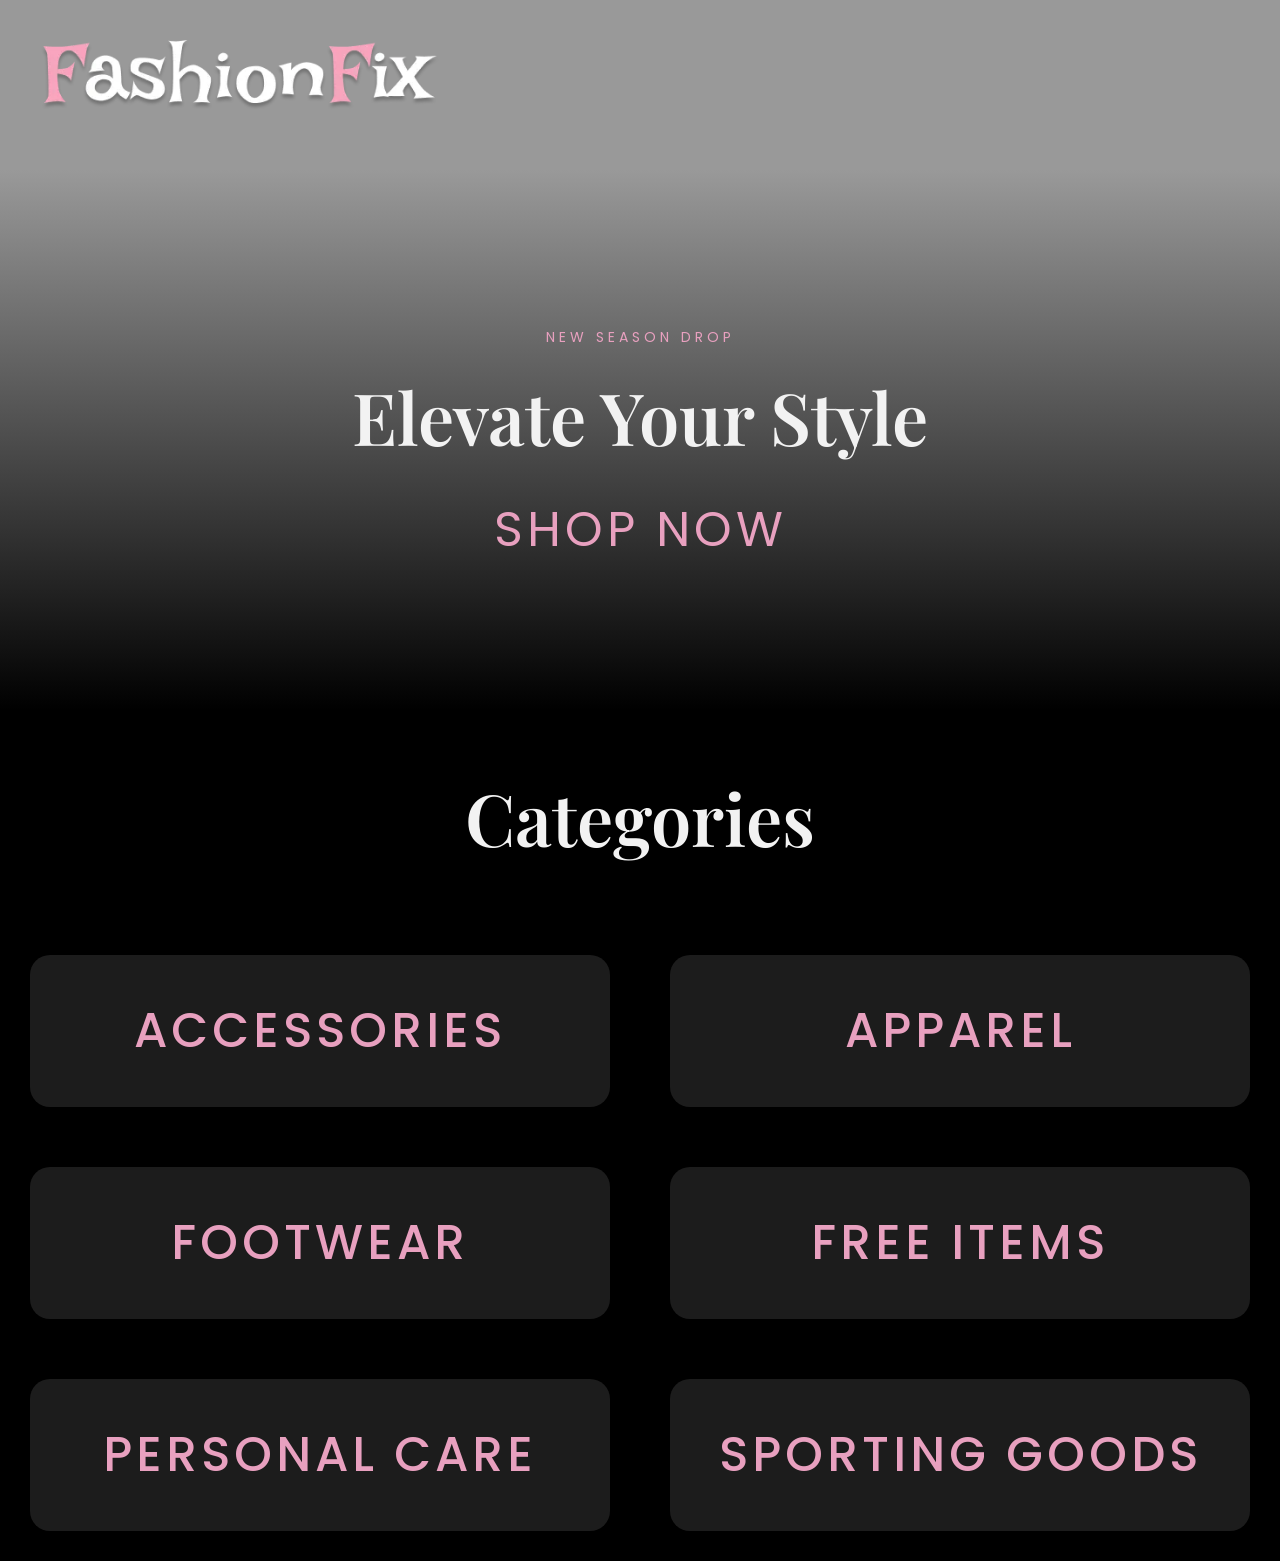
<file: index.html>
<!DOCTYPE html>
<html lang="en">

<head>
    <meta charset="UTF-8">
    <meta name="viewport" content="width=device-width, initial-scale=1.0">
    <title>FashionFix</title>
    <link rel="stylesheet" href="style.css">
    <link rel="stylesheet" href="layout.css">
    <link rel="preconnect" href="https://fonts.googleapis.com">
    <link rel="preconnect" href="https://fonts.gstatic.com" crossorigin>
    <link href="https://fonts.googleapis.com/css2?family=Roboto:ital,wght@0,100..900;1,100..900&display=swap"
        rel="stylesheet">
    <link
        href="https://fonts.googleapis.com/css2?family=Playfair+Display:wght@500;700&family=Poppins:wght@300;400;500;600&display=swap"
        rel="stylesheet">
</head>

<body>
    <header>
        <div class="logo">
            <a href="index.html">
                <img src="logo.webp" alt="Logo">
            </a>
        </div>
    </header>
    <main>
        <section class="hero">
            <div class="hero-content">
                <p class="hero-subtitle">New Season Drop</p>
                <h1>Elevate Your Style</h1>
                <a href="#" class="btn">Shop Now</a>
            </div>
        </section>

        <h2 class="h1-start">Categories </h2>
        <div class="kategorier">
            <div class="kategorier-cards">
                <a href="productlist.html">Accessories</a>
            </div>
            <div class="kategorier-cards">
                <a href="productlist.html">Apparel</a>
            </div>
            <div class="kategorier-cards">
                <a href="productlist.html">Footwear</a>
            </div>
            <div class="kategorier-cards">
                <a href="productlist.html">Free Items</a>
            </div>
            <div class="kategorier-cards">
                <a href="productlist.html">Personal Care</a>
            </div>
            <div class="kategorier-cards">
                <a href="productlist.html">Sporting Goods</a>
            </div>
        </div>



    </main>





</body>

</html>
</file>
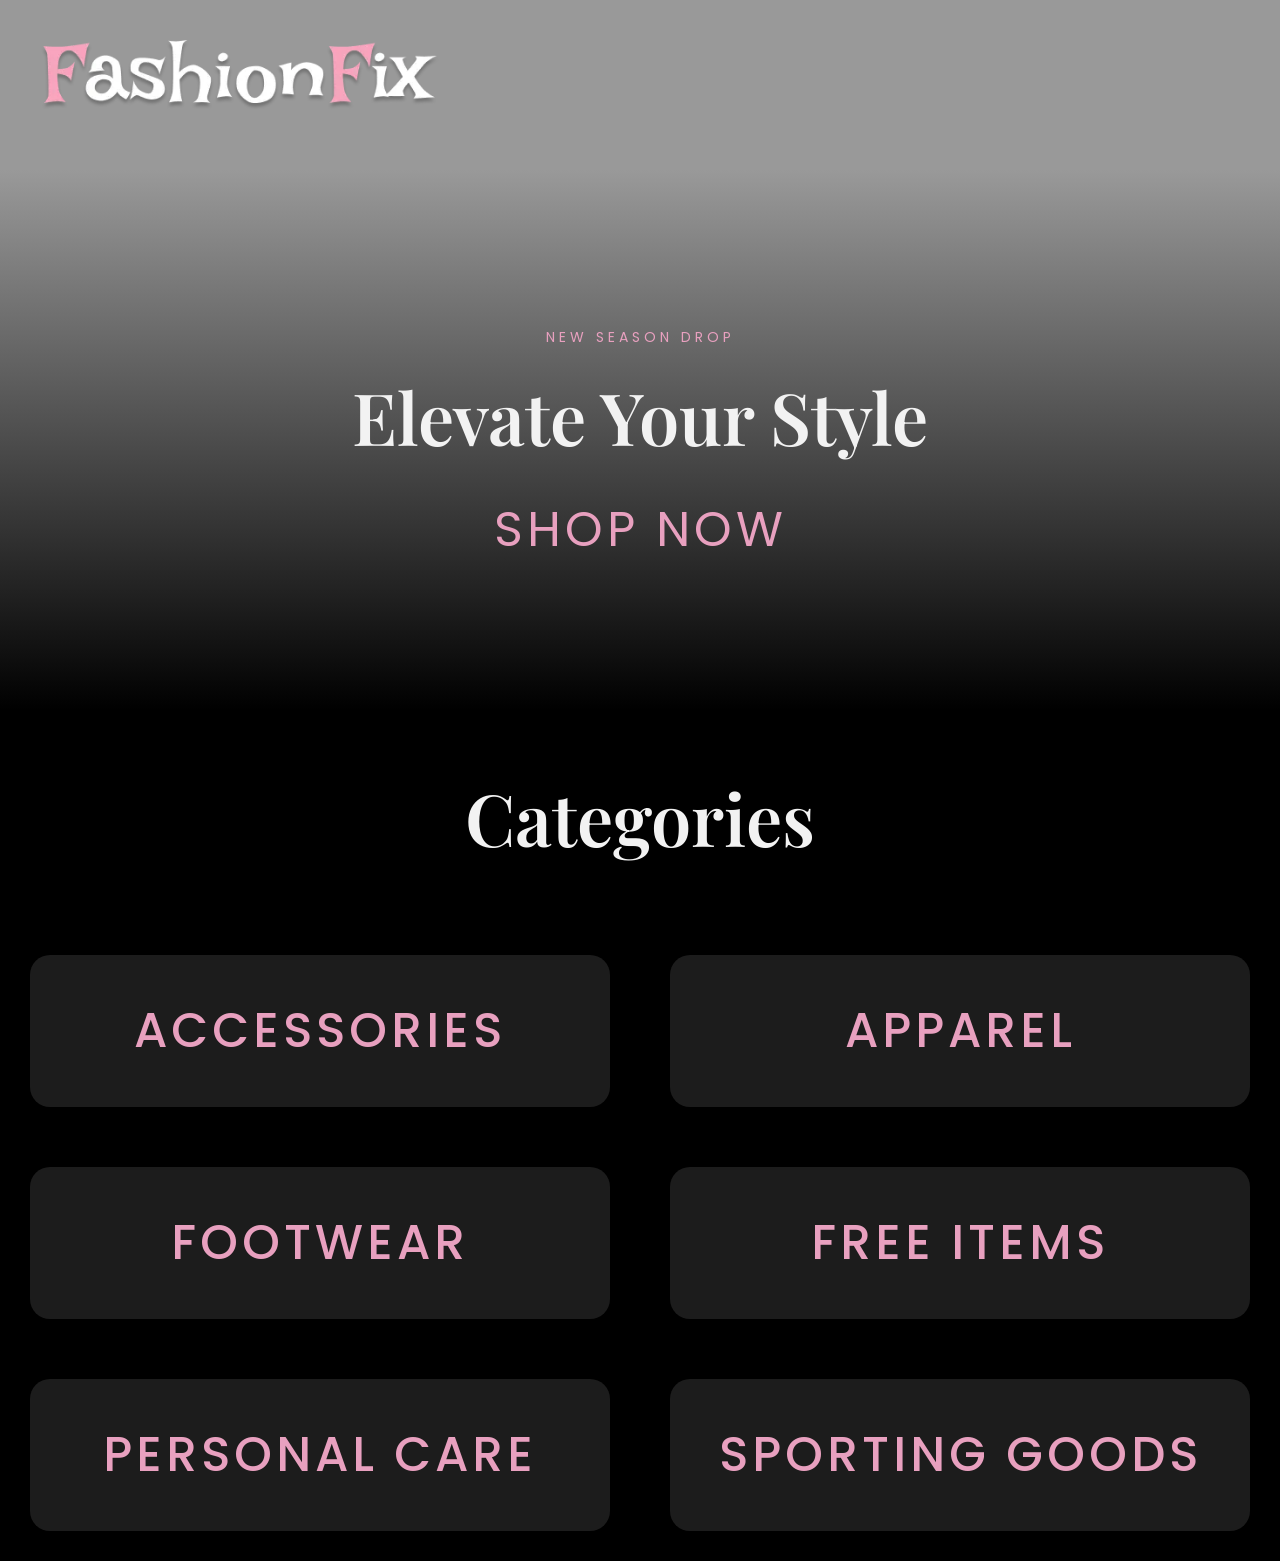
<file: index copy.html>
<!DOCTYPE html>
<html lang="en">

<head>
    <meta charset="UTF-8">
    <meta name="viewport" content="width=device-width, initial-scale=1.0">
    <title>FashionFix</title>
    <link rel="stylesheet" href="style.css">
    <link rel="stylesheet" href="layout.css">
    <link rel="preconnect" href="https://fonts.googleapis.com">
    <link rel="preconnect" href="https://fonts.gstatic.com" crossorigin>
    <link href="https://fonts.googleapis.com/css2?family=Roboto:ital,wght@0,100..900;1,100..900&display=swap"
        rel="stylesheet">
    <link
        href="https://fonts.googleapis.com/css2?family=Playfair+Display:wght@500;700&family=Poppins:wght@300;400;500;600&display=swap"
        rel="stylesheet">
    <script src="index.html" defer></script>

</head>

<body>
    <header>
        <div class="logo">
            <a href="index.html">
                <img src="logo.webp" alt="Logo">
            </a>
        </div>
    </header>
    <main>
        <section class="hero">
            <div class="hero-content">
                <p class="hero-subtitle">New Season Drop</p>
                <h1>Elevate Your Style</h1>
                <a href="#" class="btn">Shop Now</a>
            </div>
        </section>

        <h2 class="h1-start">Categories </h2>
        <div class="kategorier">
            <div class="kategorier-cards">
                <a href="productlist.html">Accessories</a>
            </div>
            <div class="kategorier-cards">
                <a href="productlist.html">Apparel</a>
            </div>
            <div class="kategorier-cards">
                <a href="productlist.html">Footwear</a>
            </div>
            <div class="kategorier-cards">
                <a href="productlist.html">Free Items</a>
            </div>
            <div class="kategorier-cards">
                <a href="productlist.html">Personal Care</a>
            </div>
            <div class="kategorier-cards">
                <a href="productlist.html">Sporting Goods</a>
            </div>
        </div>



    </main>





</body>

</html>
</file>
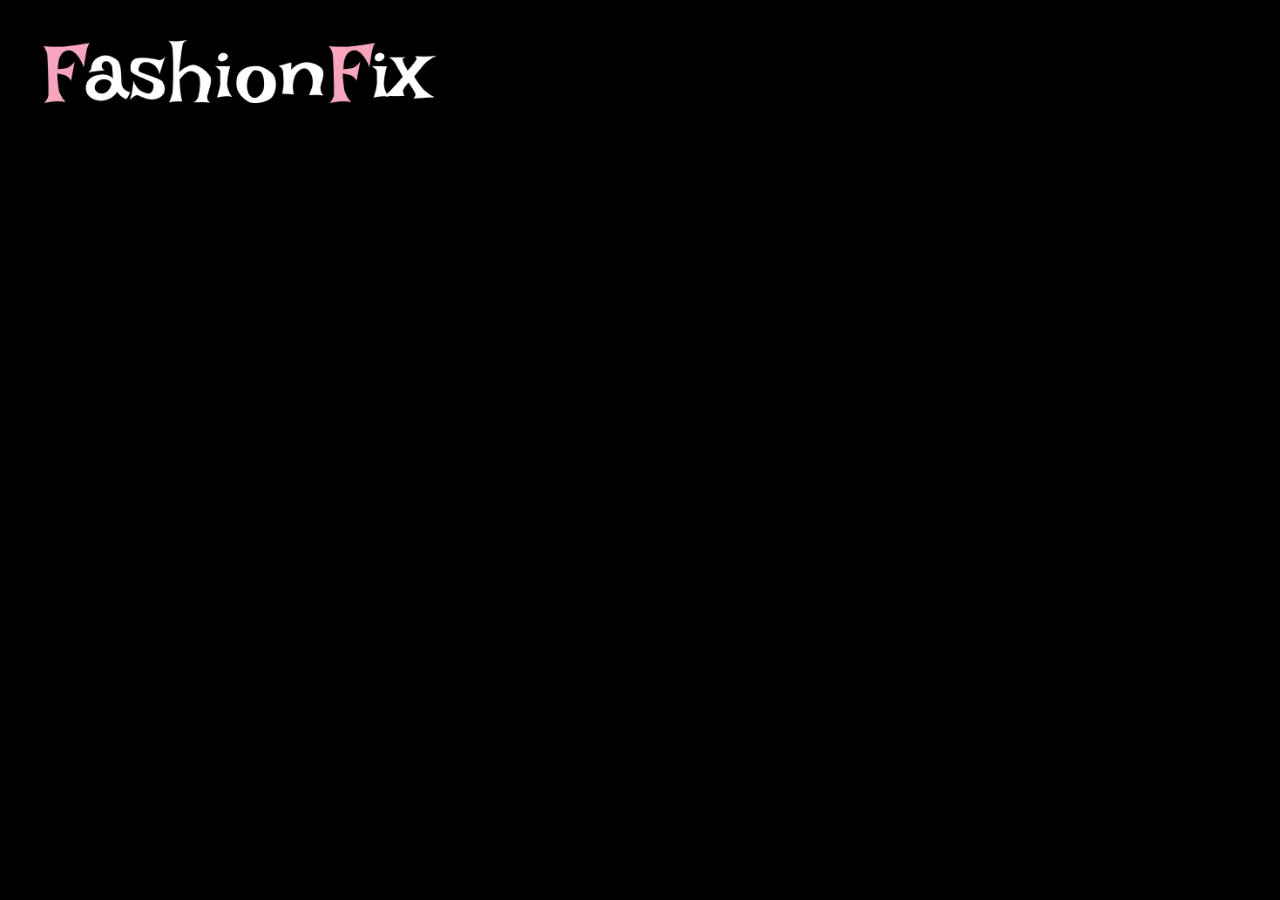
<file: product.html>
<!DOCTYPE html>
<html lang="en">

<head>
    <meta charset="UTF-8">
    <meta name="viewport" content="width=device-width, initial-scale=1.0">
    <title>FashionFix</title>
    <link rel="stylesheet" href="style.css">
    <link rel="stylesheet" href="layout.css">
    <link
        href="https://fonts.googleapis.com/css2?family=Playfair+Display:wght@500;700&family=Poppins:wght@300;400;500;600&display=swap"
        rel="stylesheet">

</head>

<body>
    <header class="sort">
        <div class="logo">
            <a href="index.html">
                <img src="logo.webp" alt="Logo">
            </a>
        </div>
    </header>
    <main>
        <div class="product_info_card">

        </div>

    </main>
    <script src="js/product.js"></script>
</body>

</html>
</file>
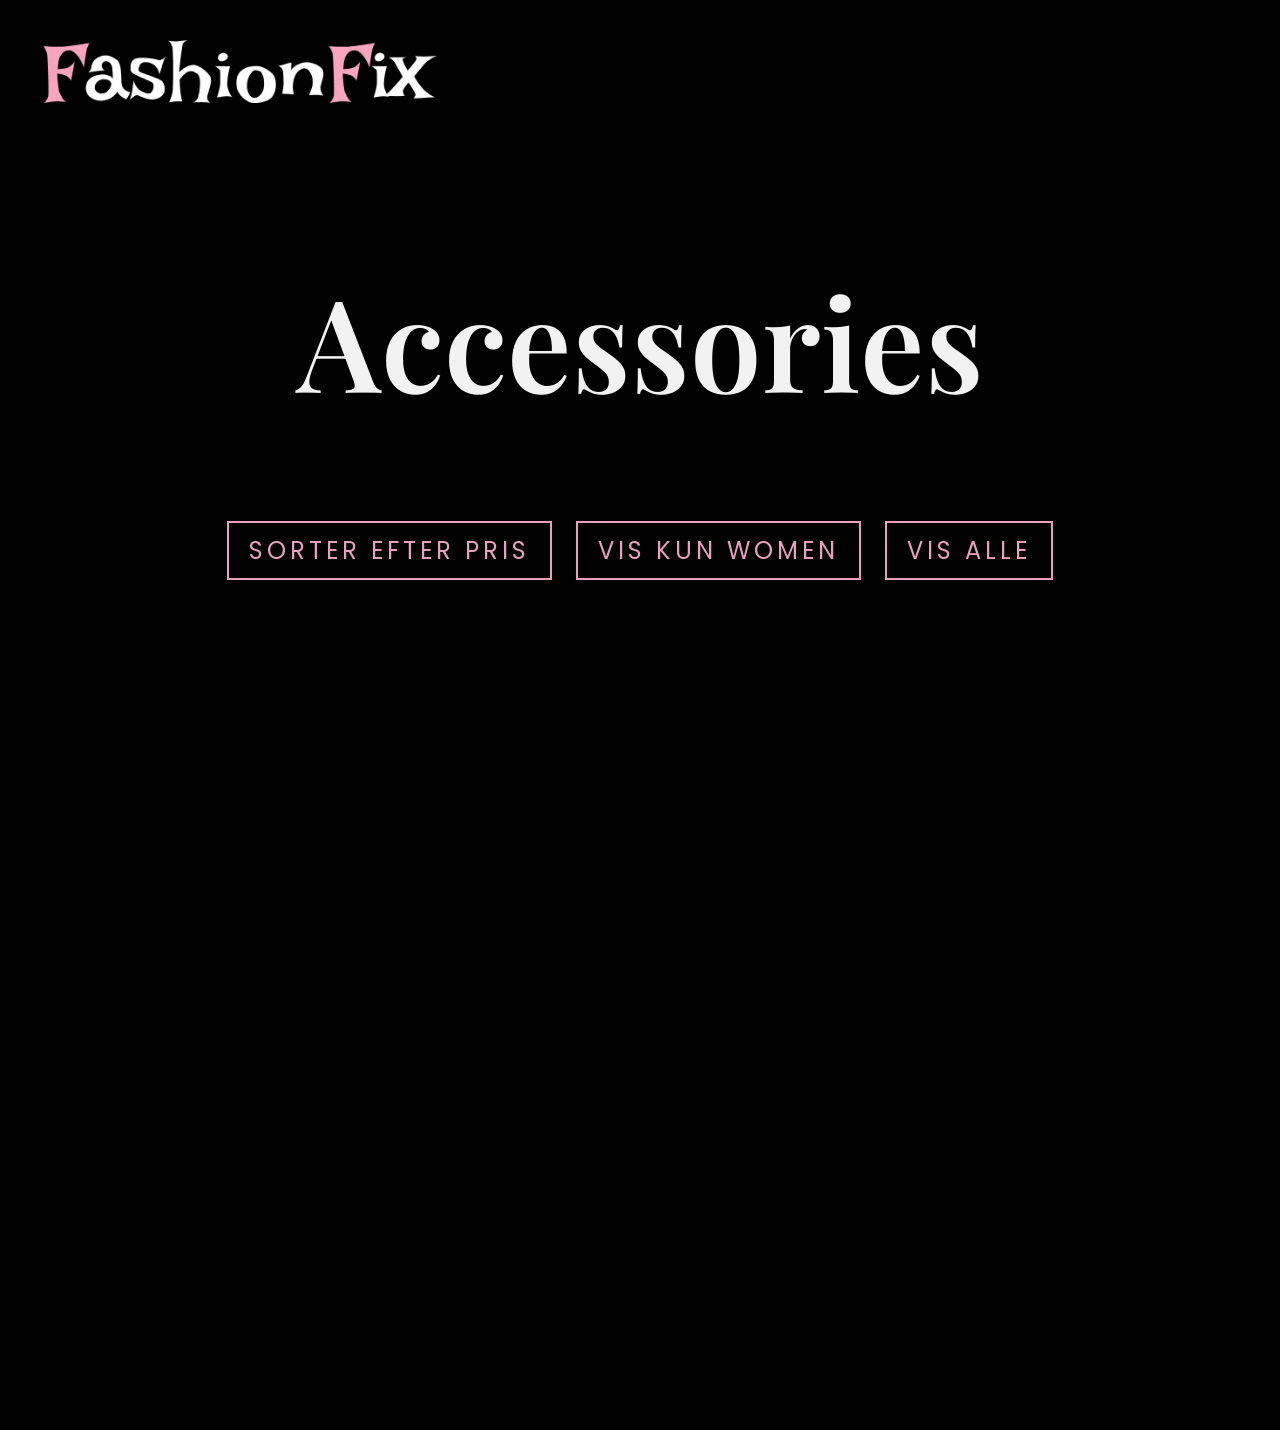
<file: productlist.html>
<!DOCTYPE html>
<html lang="en">

<head>
    <meta charset="UTF-8">
    <meta name="viewport" content="width=device-width, initial-scale=1.0">
    <title>FashionFix</title>
    <link rel="stylesheet" href="style.css">
    <link rel="stylesheet" href="layout.css">
    <link
        href="https://fonts.googleapis.com/css2?family=Playfair+Display:wght@500;700&family=Poppins:wght@300;400;500;600&display=swap"
        rel="stylesheet">
    <link rel="stylesheet" href="grid.css">
    <script src="js/productlist.js" defer></script>
</head>

<body>
    <header class="sort">
        <div class="logo">
            <a href="index.html">
                <img src="logo.webp" alt="Logo">
            </a>
        </div>
    </header>
    <main>
        <h1>Accessories</h1>
        <div class="btn-wrapper">
            <button class="sort-btn" id="sortByPrice">Sorter efter pris</button>
            <button class="sort-btn" id="VisWomen"> Vis kun women </button>
            <button class="sort-btn" class="sort-btn" id="VisAlle"> Vis alle</button>
        </div>
        <div class="page"></div>
    </main>

</body>

</html>
</file>
<file: style.css>
img {
  width: 100%;
}
body {
  margin: 0;
  background-color: #000000;
  color: #f2f2f2;
}

/*** Fonts ***/
h1 {
  font-family: "Playfair Display", serif;
  font-size: 72px;
  font-weight: 600;
  color: #f2f2f2;
  text-align: center;
}
h2 {
  font-family: "Playfair Display", serif;
  font-size: 72px;
  font-weight: 600;
  color: #f2f2f2;
  text-align: center;
}
h3 {
  font-family: "Poppins", sans-serif;
  letter-spacing: 3px;
  font-size: 2.5rem;
}
.lille-h1 {
  font-size: 3rem;
}
p {
  font-size: 1.5rem;
  font-family: "Poppins", sans-serif;
  letter-spacing: 3px;
}

.kategorier-cards {
  background: #1c1c1c;
  border-radius: 20px;
  font-size: 24px;
  font-weight: 500;
  box-shadow: 0 10px 30px rgba(0, 0, 0, 0.4);
  margin: 30px;
  padding: 40px;
  text-align: center;
}
/*** Hover effekter ***/
.kategorier-cards:hover {
  transform: translateY(-8px);
  background: #252525;
  box-shadow: 0 15px 40px rgba(232, 160, 191, 0.3);
  color: #e8a0bf;
}
.card:hover {
  transform: translateY(-8px);
  background: #000000;
  box-shadow: 20px 20px 80px rgba(228, 141, 178, 0.3);
  color: #e8a0bf;
}
.cta {
  font-family: "Poppins", sans-serif;
  letter-spacing: 4px;
  font-size: 1.5rem;
  text-transform: uppercase;
  color: #e8a0bf;
  background-color: transparent;
  border: 2px solid #e8a0bf;
  padding: 10px 20px;
  margin: 10px;
  cursor: pointer;
  transition: all 0.3s ease;
}

a {
  font-family: "Poppins", sans-serif;
  letter-spacing: 4px;
  font-size: 3rem;
  text-transform: uppercase;
  color: #e8a0bf;
  text-decoration: none;
}

/*** Logo ***/
.logo {
  max-width: 200px;
  margin: 10px;
}

/*** Menu ***/
header {
  top: 0;
  display: flex;
  justify-content: space-between;
  align-items: center;
  padding: 20px;
  background-color: #ffffff99;
  box-shadow: 0 10px 10px rgba(0, 0, 0, 0.1);
}

.sort {
  background-color: #00000099;
}
@media (min-width: 768px) {
  h1 {
    font-size: 8rem;
  }
  .logo {
    max-width: 400px;
    margin: 20px;
  }
}

/*** Hero section ***/
.hero {
  height: 60vh;
  background: linear-gradient(#ffffff99, #00000099);
  display: flex;
  align-items: center;
  justify-content: center;
  text-align: center;
  padding: 0 20px;
}

.hero-content {
  max-width: 800px;
}

.hero-subtitle {
  font-family: "Poppins", sans-serif;
  letter-spacing: 4px;
  font-size: 14px;
  text-transform: uppercase;
  color: #e8a0bf;
  margin-bottom: 20px;
}

.hero h1 {
  font-family: "Playfair Display", serif;
  font-size: 72px;
  font-weight: 600;
  margin: 0 0 30px 0;
  color: #f2f2f2;
}

/* BTN */
.sort-btn {
  font-family: "Poppins", sans-serif;
  letter-spacing: 4px;
  font-size: 1.5rem;
  text-transform: uppercase;
  color: #e8a0bf;
  background-color: transparent;
  border: 2px solid #e8a0bf;
  padding: 10px 20px;
  margin: 10px;
  cursor: pointer;
  transition: all 0.3s ease;
}

.btn-wrapper {
  text-align: center;
}

.badge {
  display: inline-block;
  padding: 0.25rem 0.55rem;
  border-radius: 999px;
  background: #ff1500;
  color: #fff;
  font-size: 0.85rem;
  font-weight: 600;
}
.basket-btn {
  font-family: "Poppins", sans-serif;
  letter-spacing: 4px;
  font-size: 1.5rem;
  text-transform: uppercase;
  color: #e8a0bf;
  background-color: transparent;
  border: 2px solid #e8a0bf;
  padding: 10px 20px;
  margin: 10px;
  cursor: pointer;
  transition: all 0.3s ease;
}
</file>
<file: layout.css>
/*** Index ***/

.kategorier {
  display: grid;
  grid-template-columns: 1fr;
}

/**** productlist ***/
.page {
  display: grid;
  grid-template-columns: 1fr;
  margin: 100px;
}

/*** product ***/
.product_info_card {
  display: grid;
  grid-template-columns: 1fr 1fr;
  gap: 40px;
}

@media (min-width: 768px) {
  .kategorier {
    display: grid;
    grid-template-columns: 1fr 1fr;
  }
}
</file>
<file: grid.css>
@media (min-width: 768px) {
  .page {
    display: grid;
    grid-template-columns: 1fr 1fr 1fr 1fr;
    grid-template-rows: auto auto auto auto auto auto auto;
    margin: 300px;
    gap: 40px;
  }
  .card {
    display: grid;
    grid-template-rows: subgrid;
    grid-row: span 7;
    padding: 30px;
  }
}
</file>
